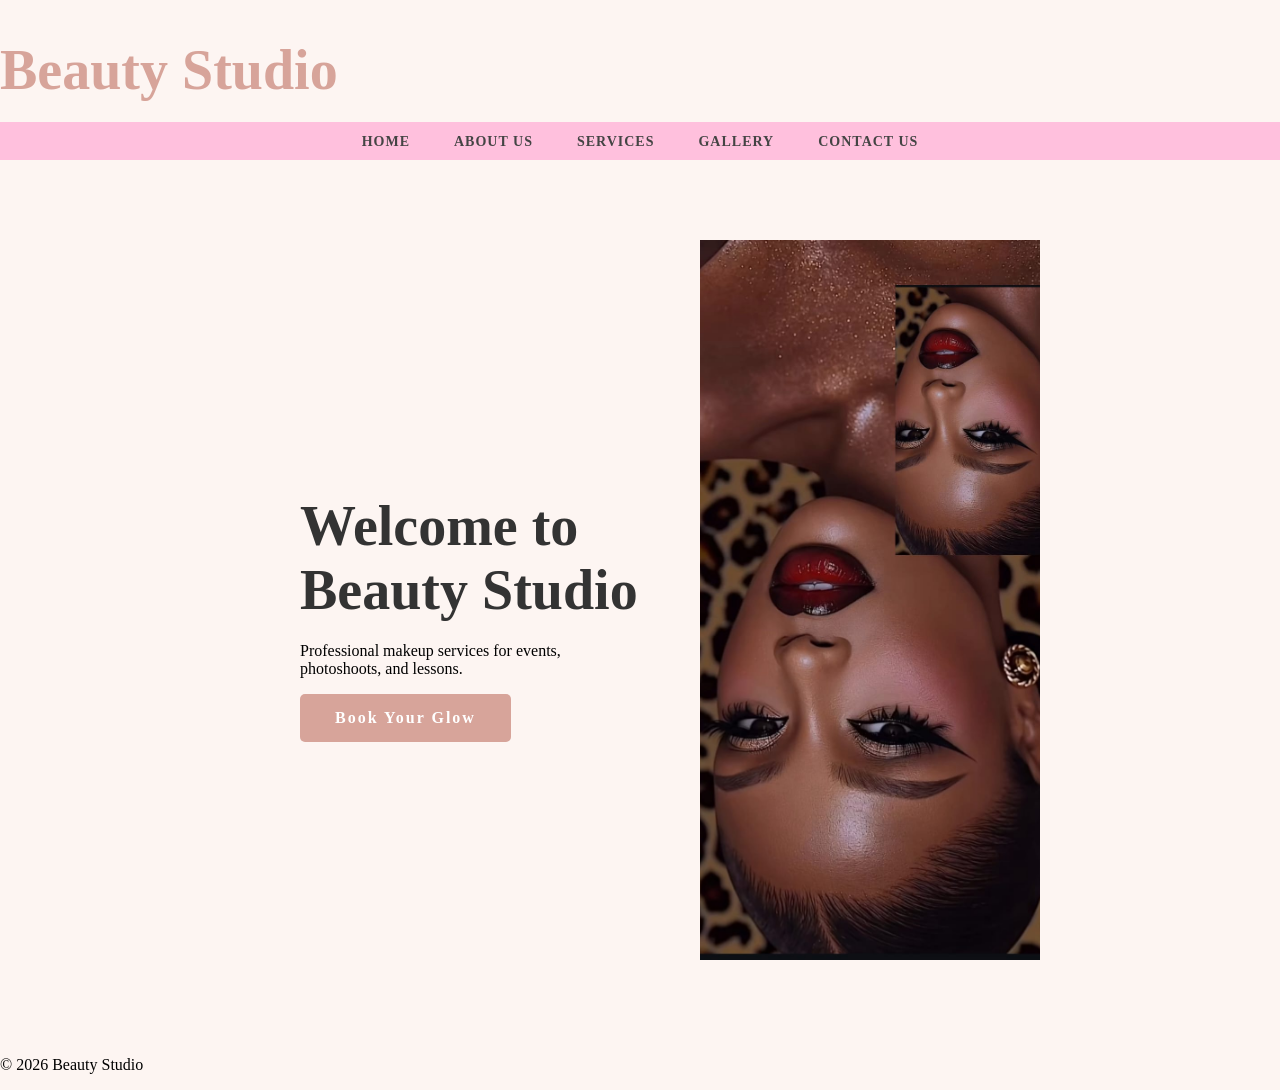
<file: index.html>
<!DOCTYPE html>
<html lang="en">
<head>
    <meta charset="UTF-8">
    <meta name="viewport" content="width=device-width, initial-scale=1.0">
    <title>Beauty Studio Home</title>
    <link href="mystyle.css" rel="stylesheet">
</head>
<body>
<header>
        <h1>Beauty Studio</h1>
        <nav>
            <ul>
                <li><a href="index.html">Home</a></li>
                <li><a href="about.html">About us</a></li>
                <li><a href="products_services.html">Services</a></li>
                <li><a href="gallery.html">Gallery</a></li>
                <li><a href="contact.html">Contact us</a></li>
            </ul>
        </nav>
    </header>

    <main class="hero-container">
    <div class="hero-text">
        <h1>Welcome to Beauty Studio</h1>
        <p>Professional makeup services for events, photoshoots, and lessons.</p>
        <a href="contact.html" class="glam-button">Book Your Glow</a>
    </div>
    <div class="hero-image-box">
        </div>
</main>

    <footer>
        <p>&copy; 2026 Beauty Studio</p>
    </footer>    
</body>
</html>
</file>
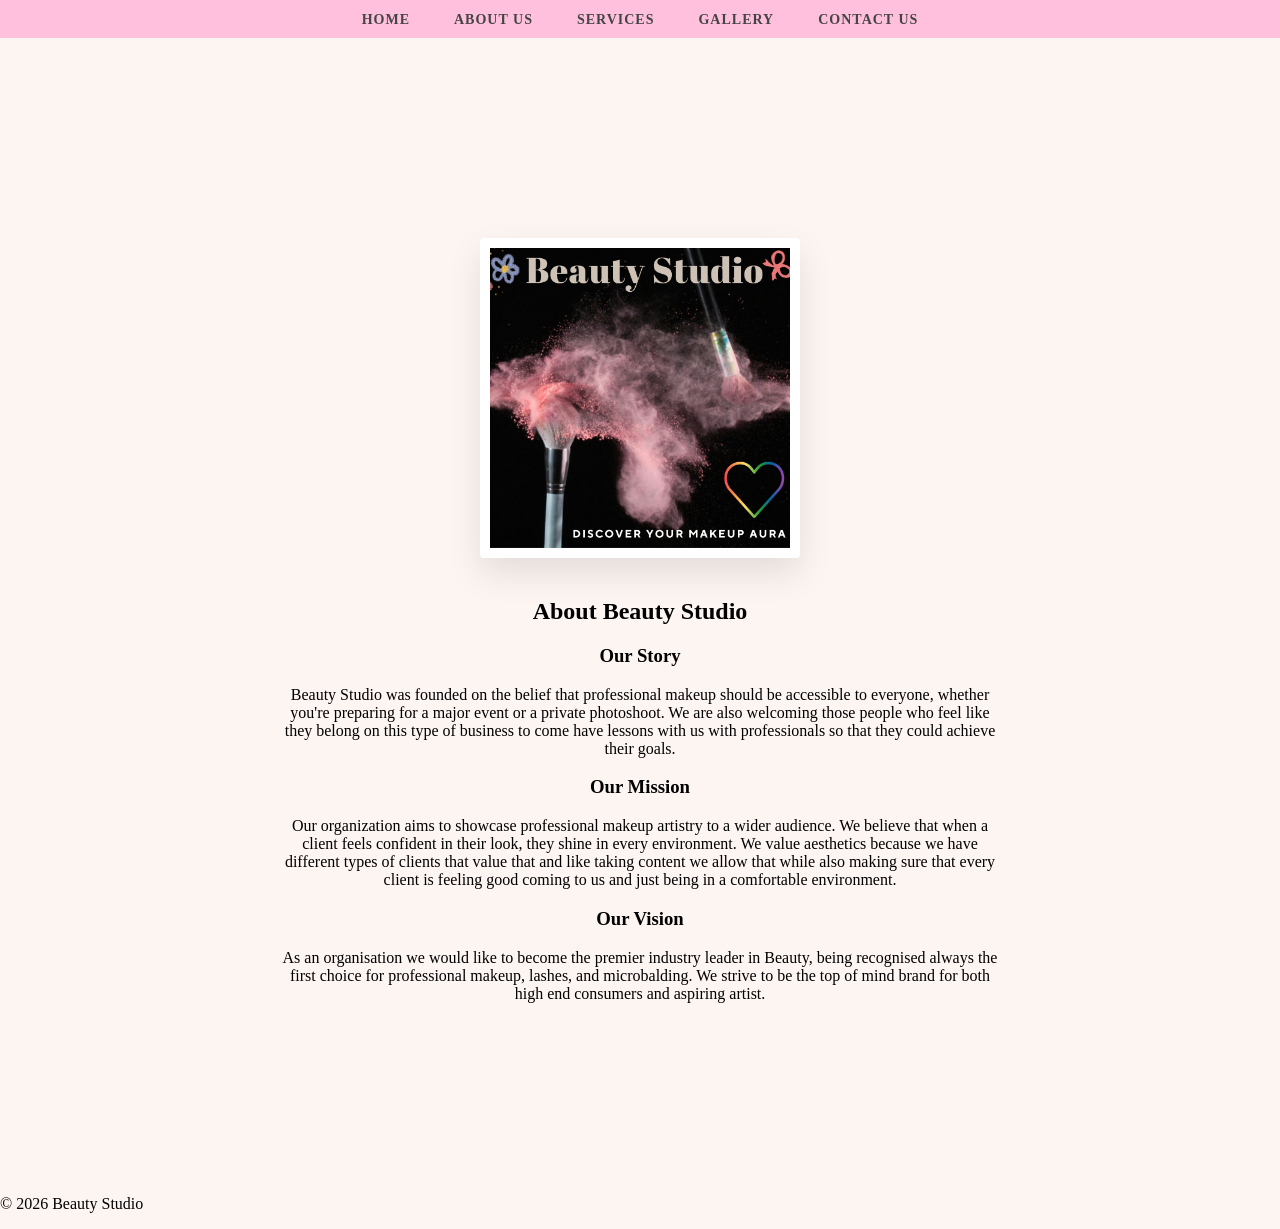
<file: about.html>
<!DOCTYPE html>
<html lang="en">
<head>
    <meta charset="UTF-8">
    <meta name="viewport" content="width=device-width, initial-scale=1.0">
    <title>Beauty Studio| About</title>
    <link href="mystyle.css" rel="stylesheet">
</head>
<body>
    <header>
        <nav>
            <ul>
                <li><a href="index.html">Home</a></li>
                <li><a href="about.html">About us</a></li>
                <li><a href="products_services.html">Services</a></li>
                <li><a href="gallery.html">Gallery</a></li>
                <li><a href="contact.html">Contact us</a></li>
            </ul>
        </nav>
    </header>
  <main>
    <section>
    <main>
    <img src="images/logo.jpg" class="about-image" alt="Beauty Studio Logo">
    
    <div class="about-content">
        <h2>About Beauty Studio</h2>
        <h3>Our Story</h3>
        <p>Beauty Studio was founded on the belief that professional makeup should be accessible to everyone, 
    whether you're preparing for a major event or a private photoshoot. We are also welcoming those 
    people who feel like they belong on this type of business to come have lessons with us with 
    professionals so that they could achieve their goals.</p>

        
        <h3>Our Mission</h3>
        <p>Our organization aims to showcase professional makeup artistry to a wider audience. We believe 
    that when a client feels confident in their look, they shine in every environment. We value 
    aesthetics because we have different types of clients that value that and like taking content 
    we allow that while also making sure that every client is feeling good coming to us and just 
    being in a comfortable environment.</p>
    
        
        <h3>Our Vision</h3>
        <p>As an organisation we would like to become the premier industry leader in Beauty, being recognised
    always the first choice for professional makeup, lashes, and microbalding. We strive to be the top of 
    mind brand for both high end consumers and aspiring artist.</p>
    </div>
</main>


    </section>
</main>  
<footer>
    <p>&copy; 2026 Beauty Studio</p>
</footer>
</body>
</html>
</file>
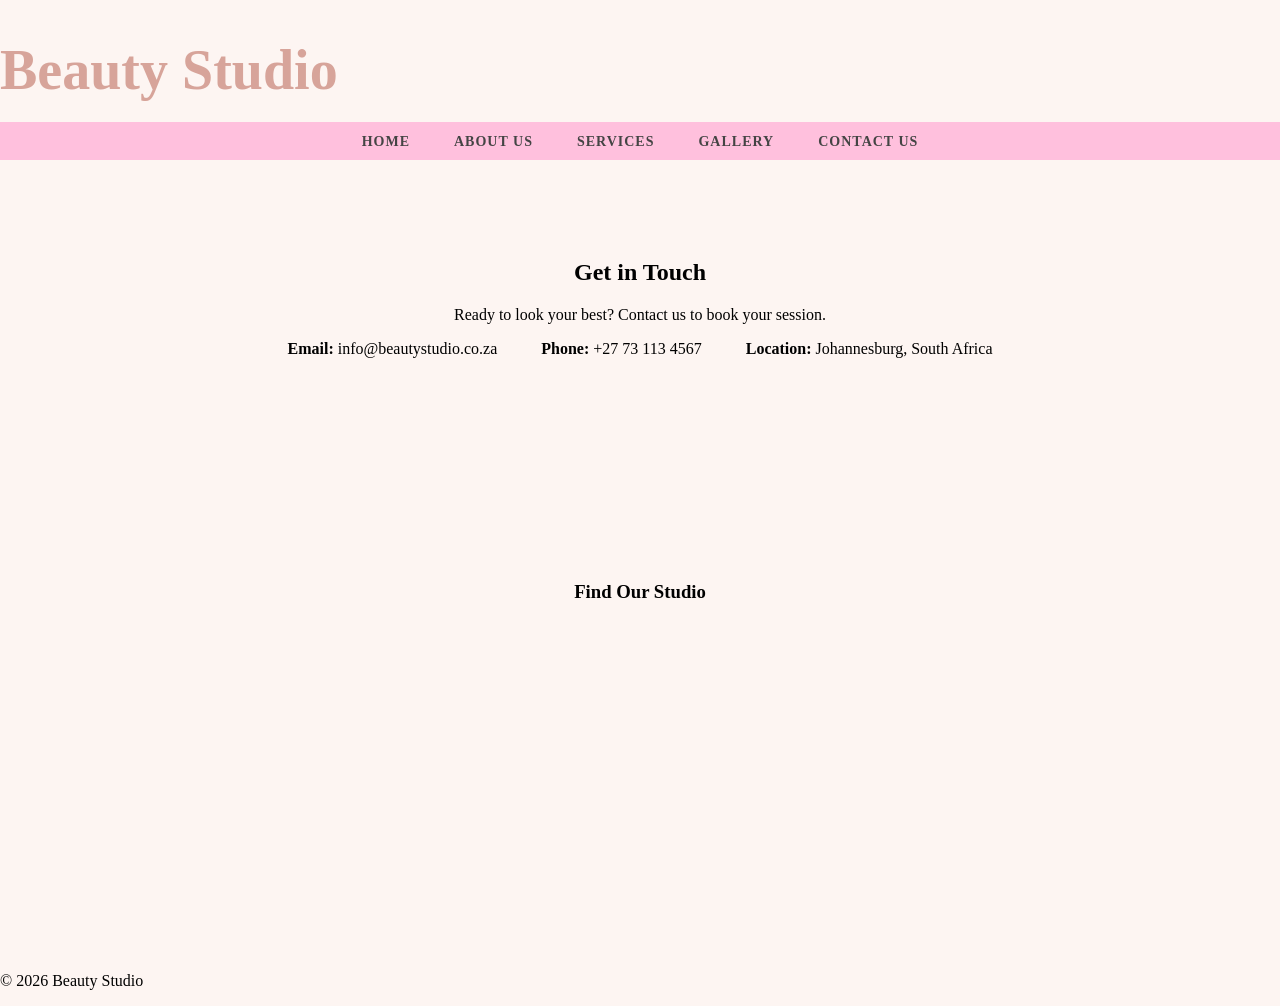
<file: contact.html>
<!DOCTYPE html>
<html lang="en">
<head>
    <meta charset="UTF-8">
    <meta name="viewport" content="width=device-width, initial-scale=1.0">
    <title>Beauty Studio| Contact</title>
    <link href="mystyle.css" rel="stylesheet">
</head>
<body>
    <header>
        <h1>Beauty Studio</h1>
        <nav>
            <ul>
                <li><a href="index.html">Home</a></li>
                <li><a href="about.html">About us</a></li>
                <li><a href="products_services.html">Services</a></li>
                <li><a href="gallery.html">Gallery</a></li>
                <li><a href="contact.html">Contact us</a></li>
            </ul>
        </nav>
    </header>

    <main>
        <section>
            <h2>Get in Touch</h2>
            <p>Ready to look your best? Contact us to book your session.</p>
            <ul>
                <li><strong>Email:</strong> info@beautystudio.co.za</li>
                <li><strong>Phone:</strong> +27 73 113 4567</li>
                <li><strong>Location:</strong> Johannesburg, South Africa</li>
            </ul>
<iframe src="https://docs.google.com/forms/d/e/1FAIpQLSfQXKeP6k04duS5jxGp9vzUXjpV50rOJVdQ8Bzl62Z90dIFyg/viewform?usp=dialog" width="300" height="200" frameborder="0" marginheight="0" marginwidth="0">Loading…</iframe>
            <h3>Find Our Studio</h3>
<iframe src="https://www.google.com/maps/embed?pb=!1m18!1m12!1m3!1d3582.000000000000!2d28.0473!3d-26.2041!2m3!1f0!2f0!3f0!3m2!1i1024!2i768!4f13.1!3m3!1m2!1s0x0%3A0x0!2zMjbCsDEyJzE0LjgiUyAyOMKwMDInNTAuMyJF!5e0!3m2!1sen!2sza!4v1234567890" width="300" height="250" style="border:0;" allowfullscreen="" loading="lazy"></iframe>
        </section>
    </main>

    <footer>
        <p>&copy; 2026 Beauty Studio</p>
    </footer>
    
</body>
</html>
</file>
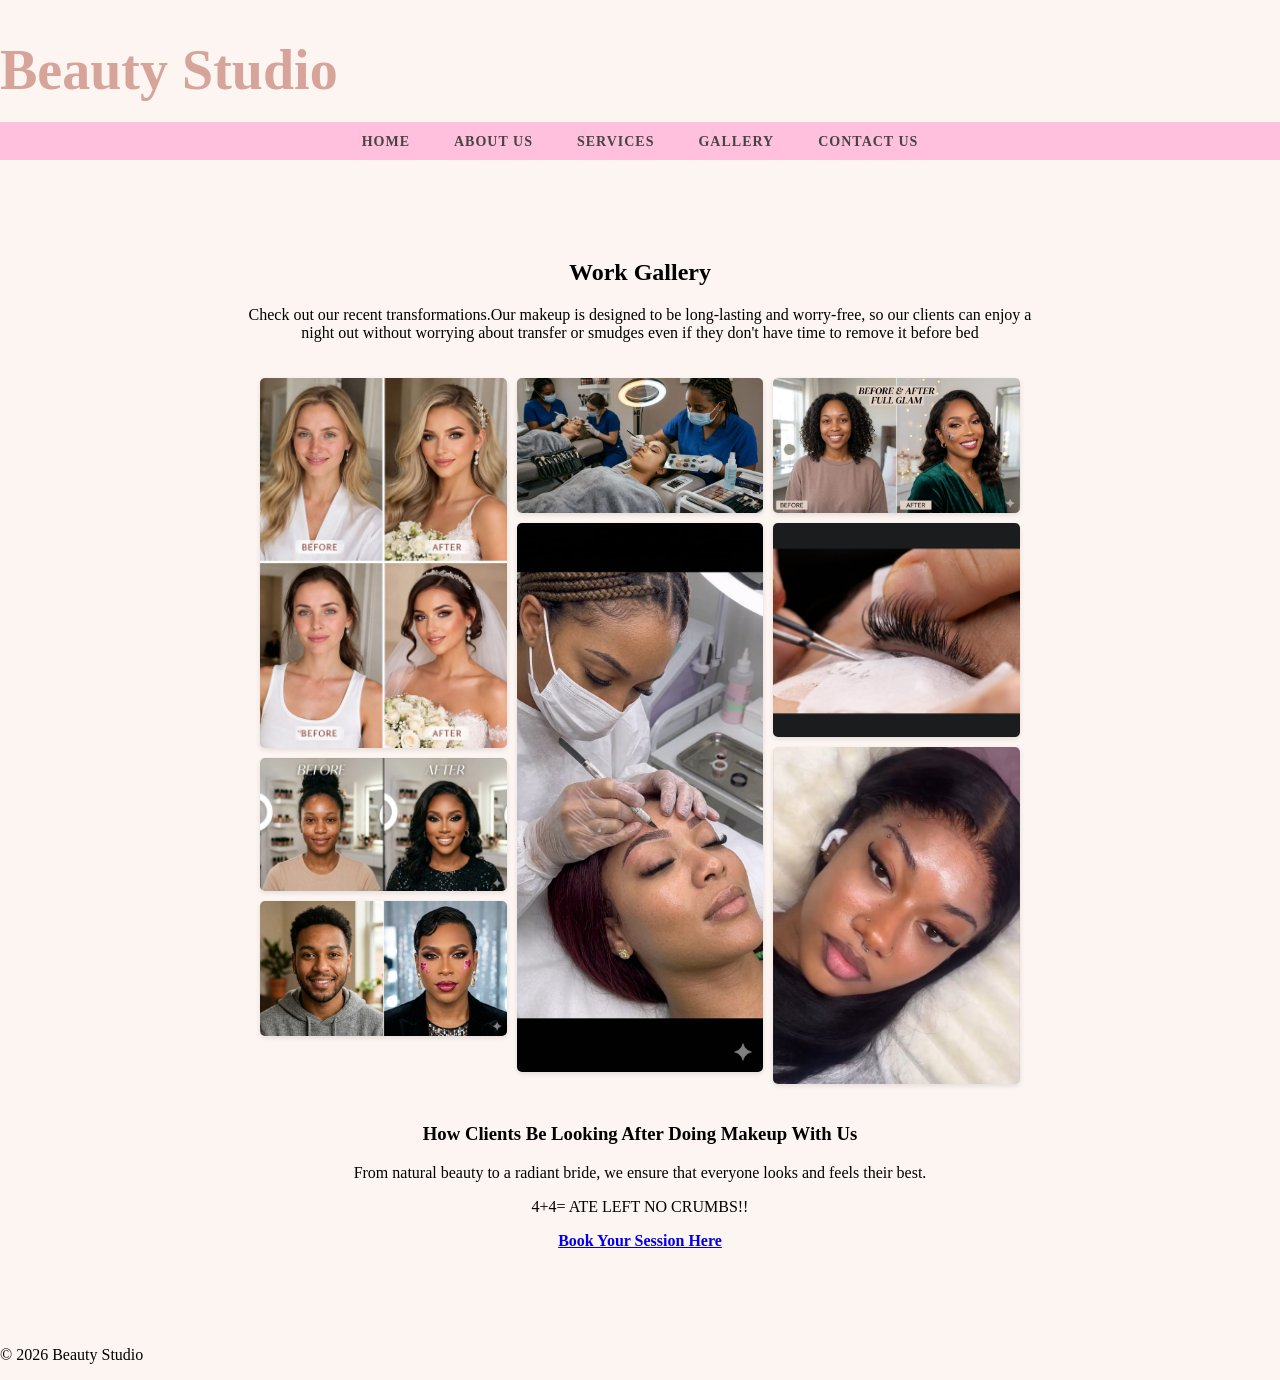
<file: gallery.html>
<!DOCTYPE html>
<html lang="en">
<head>
    <meta charset="UTF-8">
    <meta name="viewport" content="width=device-width, initial-scale=1.0">
    <title>Beauty Studio| Gallery</title>
    <link href="mystyle.css" rel="stylesheet">
</head>
<body>
    <header>
        <h1>Beauty Studio</h1>
        <nav>
            <ul>
                <li><a href="index.html">Home</a></li>
                <li><a href="about.html">About us</a></li>
                <li><a href="products_services.html">Services</a></li>
                <li><a href="gallery.html">Gallery</a></li>
                <li><a href="contact.html">Contact us</a></li>
            </ul>
        </nav>
    </header>

    <main>
        <section>
            <h2>Work Gallery</h2>

            <p>Check out our recent transformations.Our makeup is designed to be long-lasting and worry-free, so our clients can enjoy a night out without worrying about transfer or smudges even if they don't have time to remove it before bed <p>
            
<div class="gallery-container">
    <img src="images/brides_transformation.jpg"> <img src="images/event_attending.jpg">

    <img src="images/event_attending1.jpg" alt=> <img src="images/makeup_lessons.jpg">

    <img src="images/microbalding.jpg"> <img src="images/night_out.jpg"> <img src="images/lashes.jpg">
    <img src="images/lashe.jpg">
</div>
            
            <h3>How Clients Be Looking After Doing Makeup With Us</h3>
<p>From natural beauty to a radiant bride, we ensure that everyone looks and feels their best.</p>


</table>

<p> 4+4= ATE LEFT NO CRUMBS!!</p>
<a href="contact.html"><strong>Book Your Session Here</strong></a>
    </main>

    <footer>
        <p>&copy; 2026 Beauty Studio</p>
    </footer>
</body>
</html>
</file>
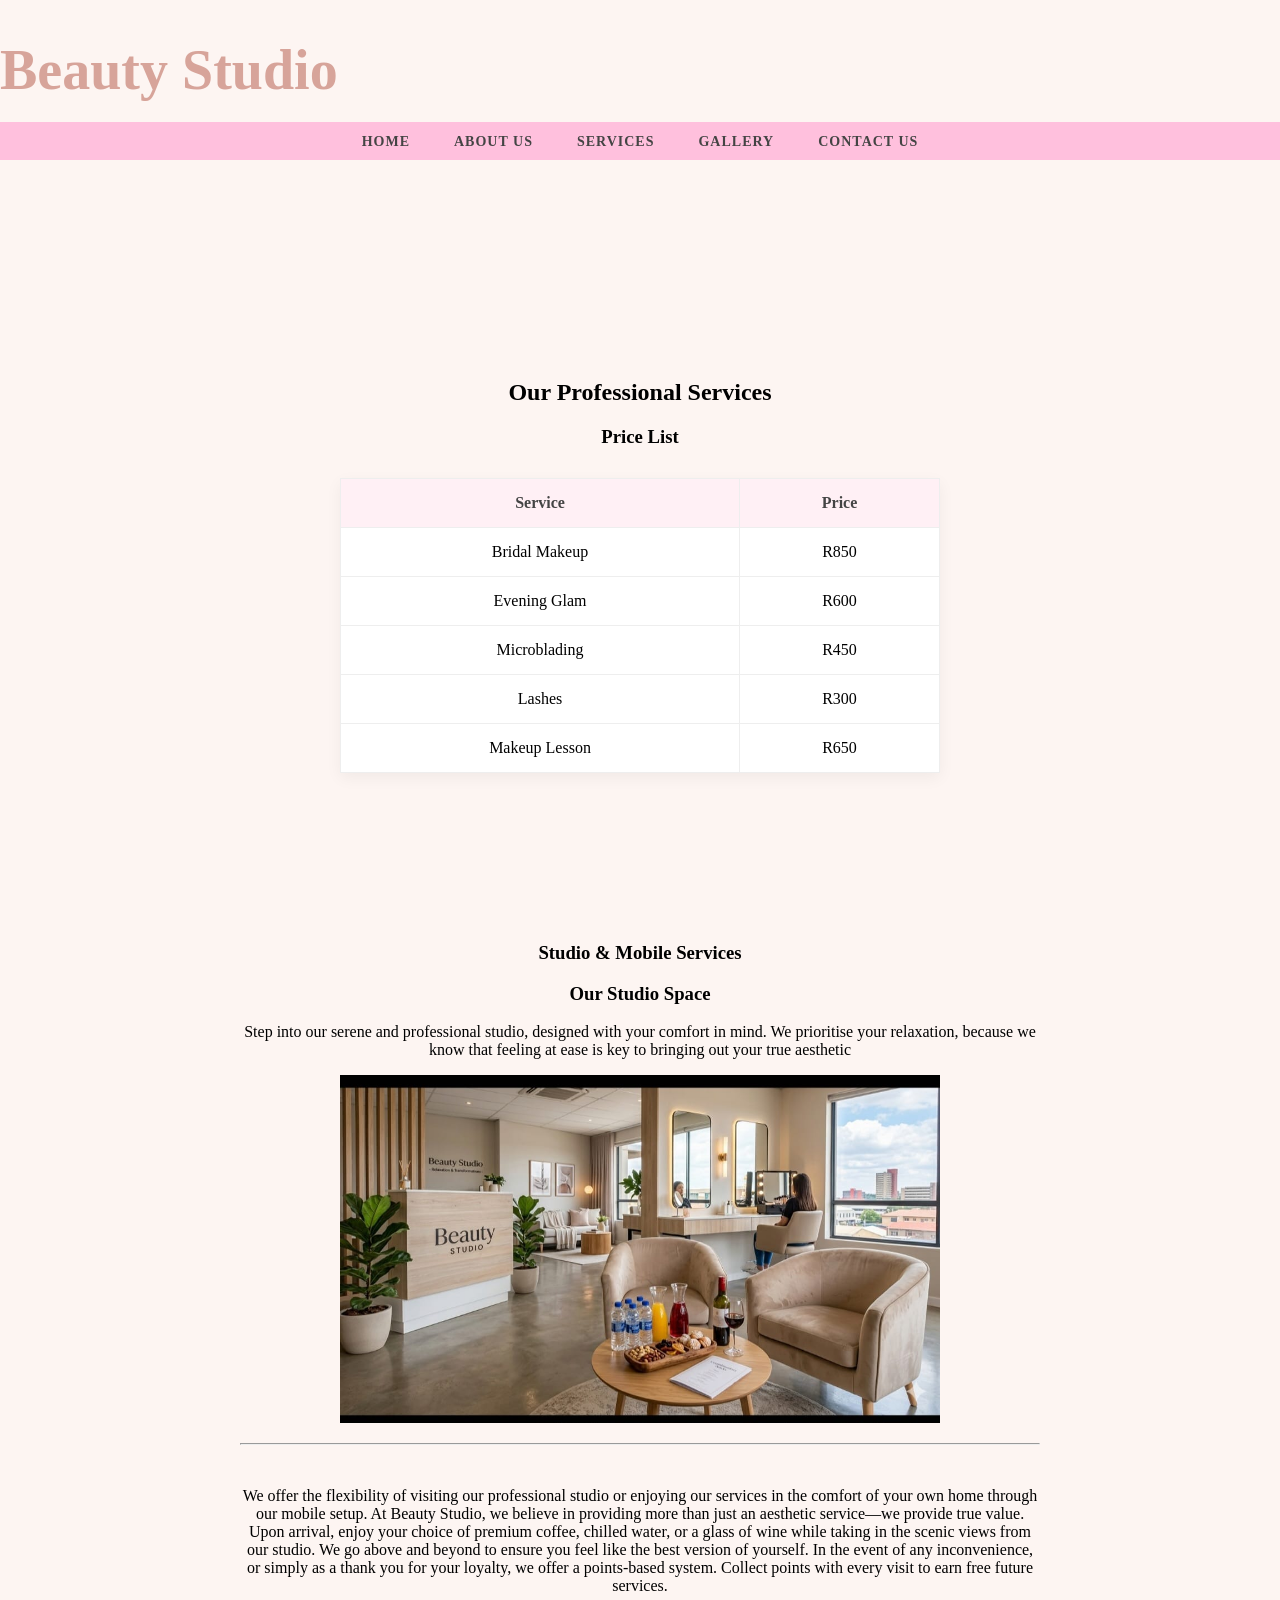
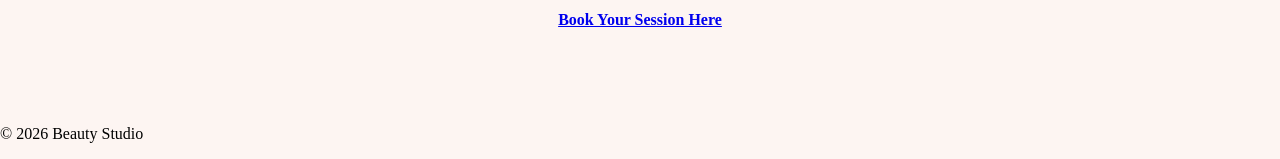
<file: products_services.html>
<!DOCTYPE html>
<html lang="en">
<head>
    <meta charset="UTF-8">
    <meta name="viewport" content="width=device-width, initial-scale=1.0">
    <title>Beauty Studio| Services</title>
    <link href="mystyle.css" rel="stylesheet">
</head>
<body>
    <header>
        <h1>Beauty Studio</h1>
        <nav>
            <ul>
                <li><a href="index.html">Home</a></li>
                <li><a href="about.html">About us</a></li>
                <li><a href="products_services.html">Services</a></li>
                <li><a href="gallery.html">Gallery</a></li>
                <li><a href="contact.html">Contact us</a></li>
            </ul>
        </nav>
    </header>

    <main>
        <section>
            <main>
    <div class="services-container"> 
        <h2>Our Professional Services</h2>
        
        <h3>Price List</h3>
        <table class="price-table"> <tr>
                <th>Service</th>
                <th>Price</th>
            </tr>
            <tr>
                <td>Bridal Makeup</td>
                <td>R850</td>
            </tr>
            <tr>
                <td>Evening Glam</td>
                <td>R600</td>
            </tr>
            <tr>
                <td>Microblading</td> <td>R450</td>
            </tr>
            <tr>
                <td>Lashes</td>
                <td>R300</td> </tr>
            <tr>
                <td>Makeup Lesson</td>
                <td>R650</td>
            </tr>
        </table>
    </div>
</main>
            </tr>
        </table>

        <h3>Studio & Mobile Services</h3>
         <h3>Our Studio Space</h3>
<p>Step into our serene and professional studio, designed with your comfort in mind. We prioritise your relaxation, because we know that feeling at ease is key to bringing out your true aesthetic <p>
<img src="images/salon_view.jpg" alt="Inside the Beauty Studio salon" width="600"/>
<br>
<hr>
<br>

    
        
     <p>We offer the flexibility of visiting our professional studio or enjoying our services in the comfort of your own home through our mobile setup.
      At Beauty Studio, we believe in providing more than just an aesthetic service—we provide true value. Upon arrival, enjoy your choice of premium 
      coffee, chilled water, or a glass of wine while taking in the scenic views from our studio. We go above and beyond
      to ensure you feel like the best version of yourself. In the event of any inconvenience, or simply as a thank you
      for your loyalty, we offer a points-based system. Collect points with every visit to earn free future services.</p>


        
        

    <a href="contact.html"><strong>Book Your Session Here</strong></a> 
        
    </main>

    <footer>
        <p>&copy; 2026 Beauty Studio</p>
    </footer>
    
</body>
</html>
</file>
<file: mystyle.css>
body{
    margin: 0;
    padding: 0;
    
}


ul {
    list-style-type: none;
    margin: 0;
    padding: 0;
    
}

nav {
    background-color:rgb(255, 192, 221);
    text-align: center; 
    padding: 10px 0;
}


li {
    display: inline-block; 
    margin: 0 20px; 
}


li a {
    text-decoration: none;
    color: #444;
    font-weight: bold;
    text-transform: uppercase;
    font-size: 14px;
    letter-spacing: 1px;
}

.gallery-container {
    column-count: 3;
    column-gap: 10px; 
    padding: 20px;
    max-width: 1200px;
    margin: 0 auto;
}

.gallery-container img {
    width: 100%;
    display: block;
    margin-bottom: 10px;
    border-radius: 5px;
    box-shadow: 0 2px 5px rgba(0,0,0,0.1);
    transition: transform 0.3s ease;
}


.gallery-container img:hover {
    transform: scale(1.02);
    z-index: 1;
}


@media (max-width: 800px) {
    .gallery-container {
        column-count: 2;
    }
}


nav {
    background: color #fdf5f2; 
    text-align: center; 
    padding: 10px 0;
}

ul {
    list-style-type: none;
    margin: 0;
    padding: 0;
}


li {
    display: inline-block; 
    margin: 0 20px; 
}


li a {
    text-decoration: none;
    color: #444;
    font-weight: bold;
    text-transform: uppercase;
    font-size: 14px;
    letter-spacing: 1px;
}
/* Create the Split Screen */
.hero-container {
    display: flex;
    align-items: center;
    height: 80vh;
    background-color: #fdf5f2;
}


.hero-text {
    flex: 1;
    padding: 60px;
    text-align: left;
}

.hero-text h1 {
    font-family: 'Playfair Display', serif;
    font-size: 3.5rem;
    color: #333;
    margin-bottom: 20px;
}


.hero-image-box {
    flex: 1;
    height: 100%;
    background-image: url('images/beauty.jpg');
    background-size: cover;
    background-position: center;
}


.glam-button {
    display: inline-block;
    padding: 15px 35px;
    background-color: #d7a49a;
    color: white;
    text-decoration: none;
    letter-spacing: 2px;
    font-weight: bold;
    border-radius: 5px;
}

main {
    padding: 80px 20px;
    text-align: center;
    max-width: 800px;
    margin: 0 auto;
}


h1 {
    font-family: 'Playfair Display', serif; 
    font-size: 3.5rem;
    color: #d7a49a; 
    margin-bottom: 20px;
}


body {
    background-color: #fdf5f2;
    margin: 0;
}


.about-image {
    display: block;
    margin: 40px auto;
    width: 300px;
    border: 10px solid white;
    box-shadow: 0 15px 35px rgba(0,0,0,0.1);
    border-radius: 4px;
}


.about-content {
    max-width: 800px;
    margin: 0 auto;
    padding: 0 20px;
    text-align: center;
}

/* Centering the entire services section */
.services-container {
    max-width: 900px;
    margin: 0 auto;
    padding: 40px 20px;
    text-align: center;
}


.price-table {
    width: 100%;
    max-width: 600px;
    margin: 30px auto;
    border-collapse: collapse;
    background-color: #fff;
    box-shadow: 0 5px 15px rgba(0,0,0,0.05);
}

.price-table th, .price-table td {
    padding: 15px;
    border: 1px solid #eee;
}

.price-table th {
    background-color: lavenderblush;
    color: #444;
}
</file>
